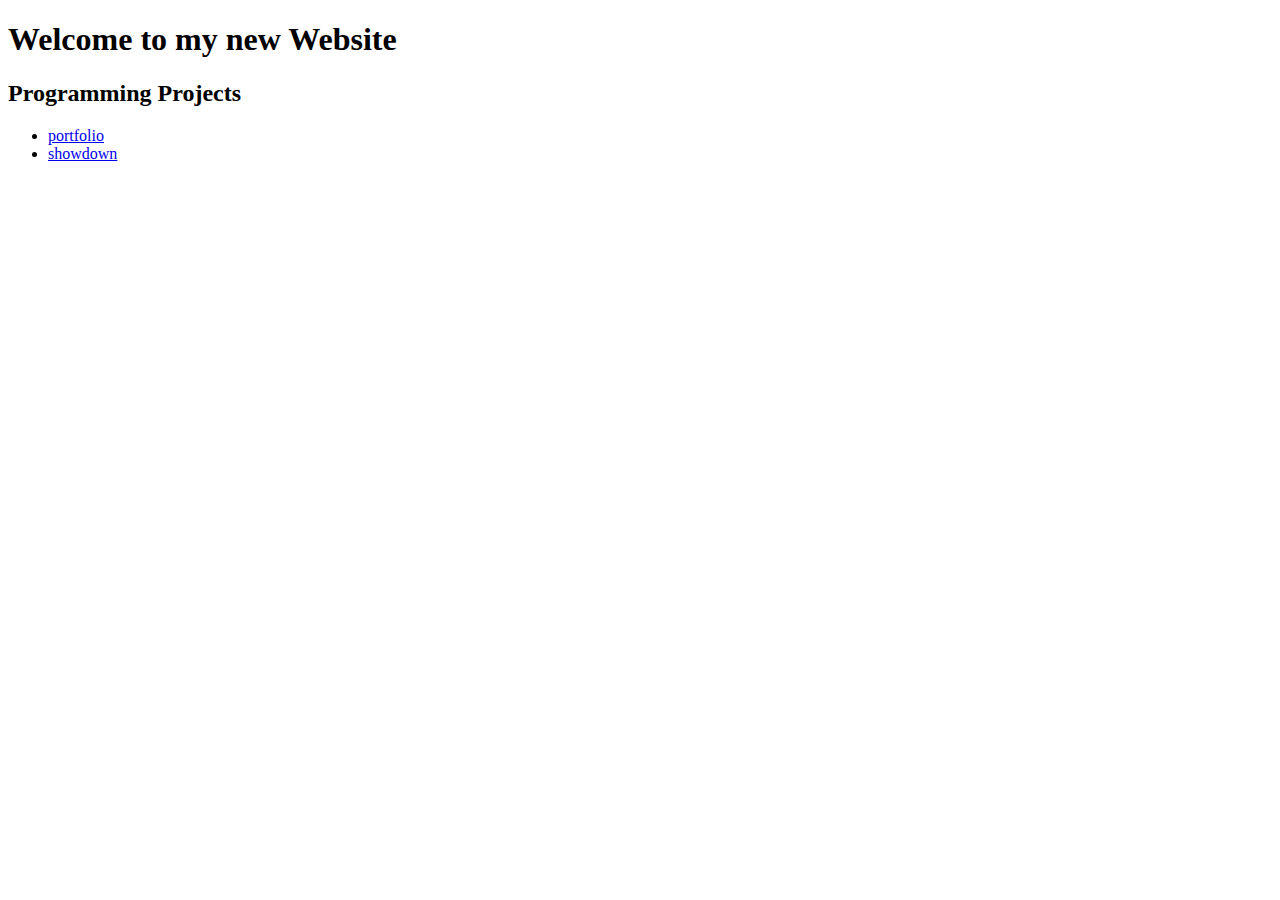
<file: index.html>
<!doctype html>
<html>
    <head>
        <title>The Porfolio of Ariel Merrill</title>
    </head>
    <body>
        <h1>Welcome to my new Website</h1>
        
        <h2>Programming Projects</h2>
        <ul>
            <li><a href="portfolio.html">portfolio</a></li>
            <li><a href= "http://arielmerrill.github.io//showdown.html">showdown</a></li>   
        </ul>
        
    </body>
</html>
</file>
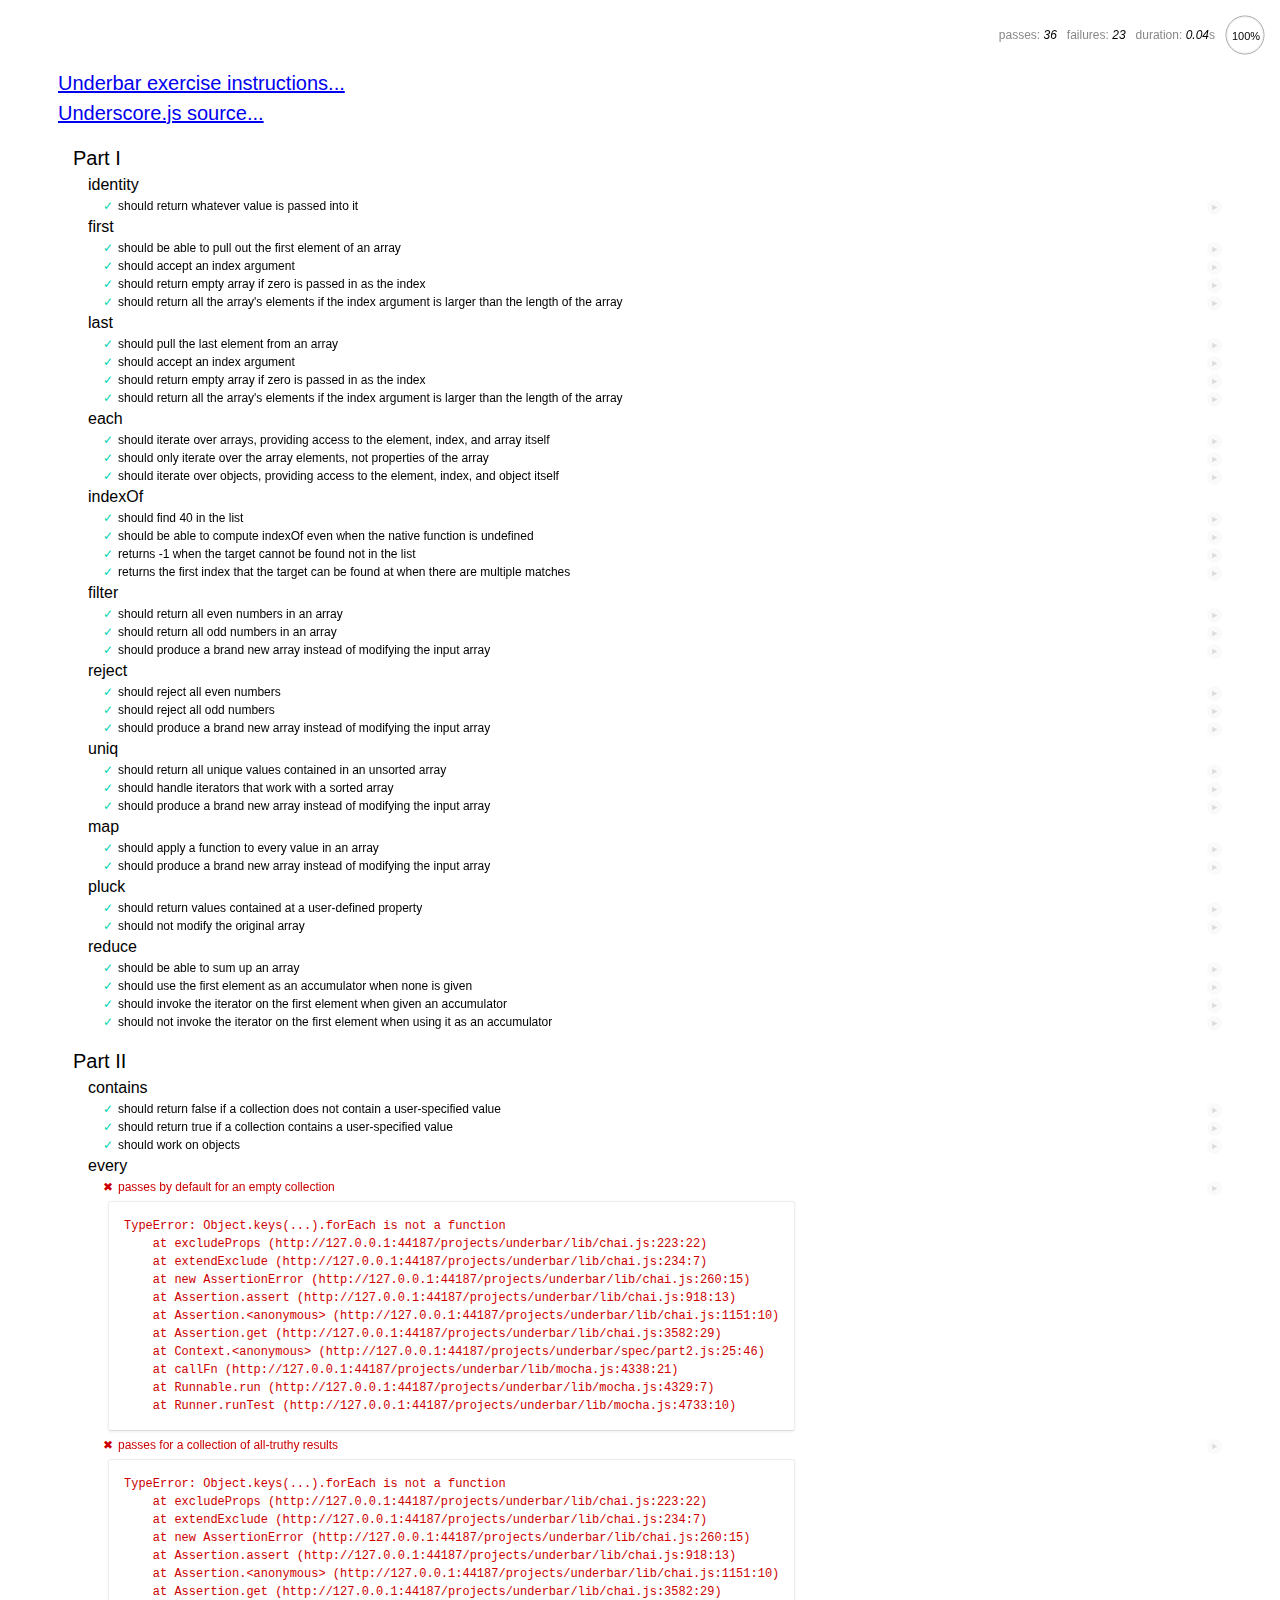
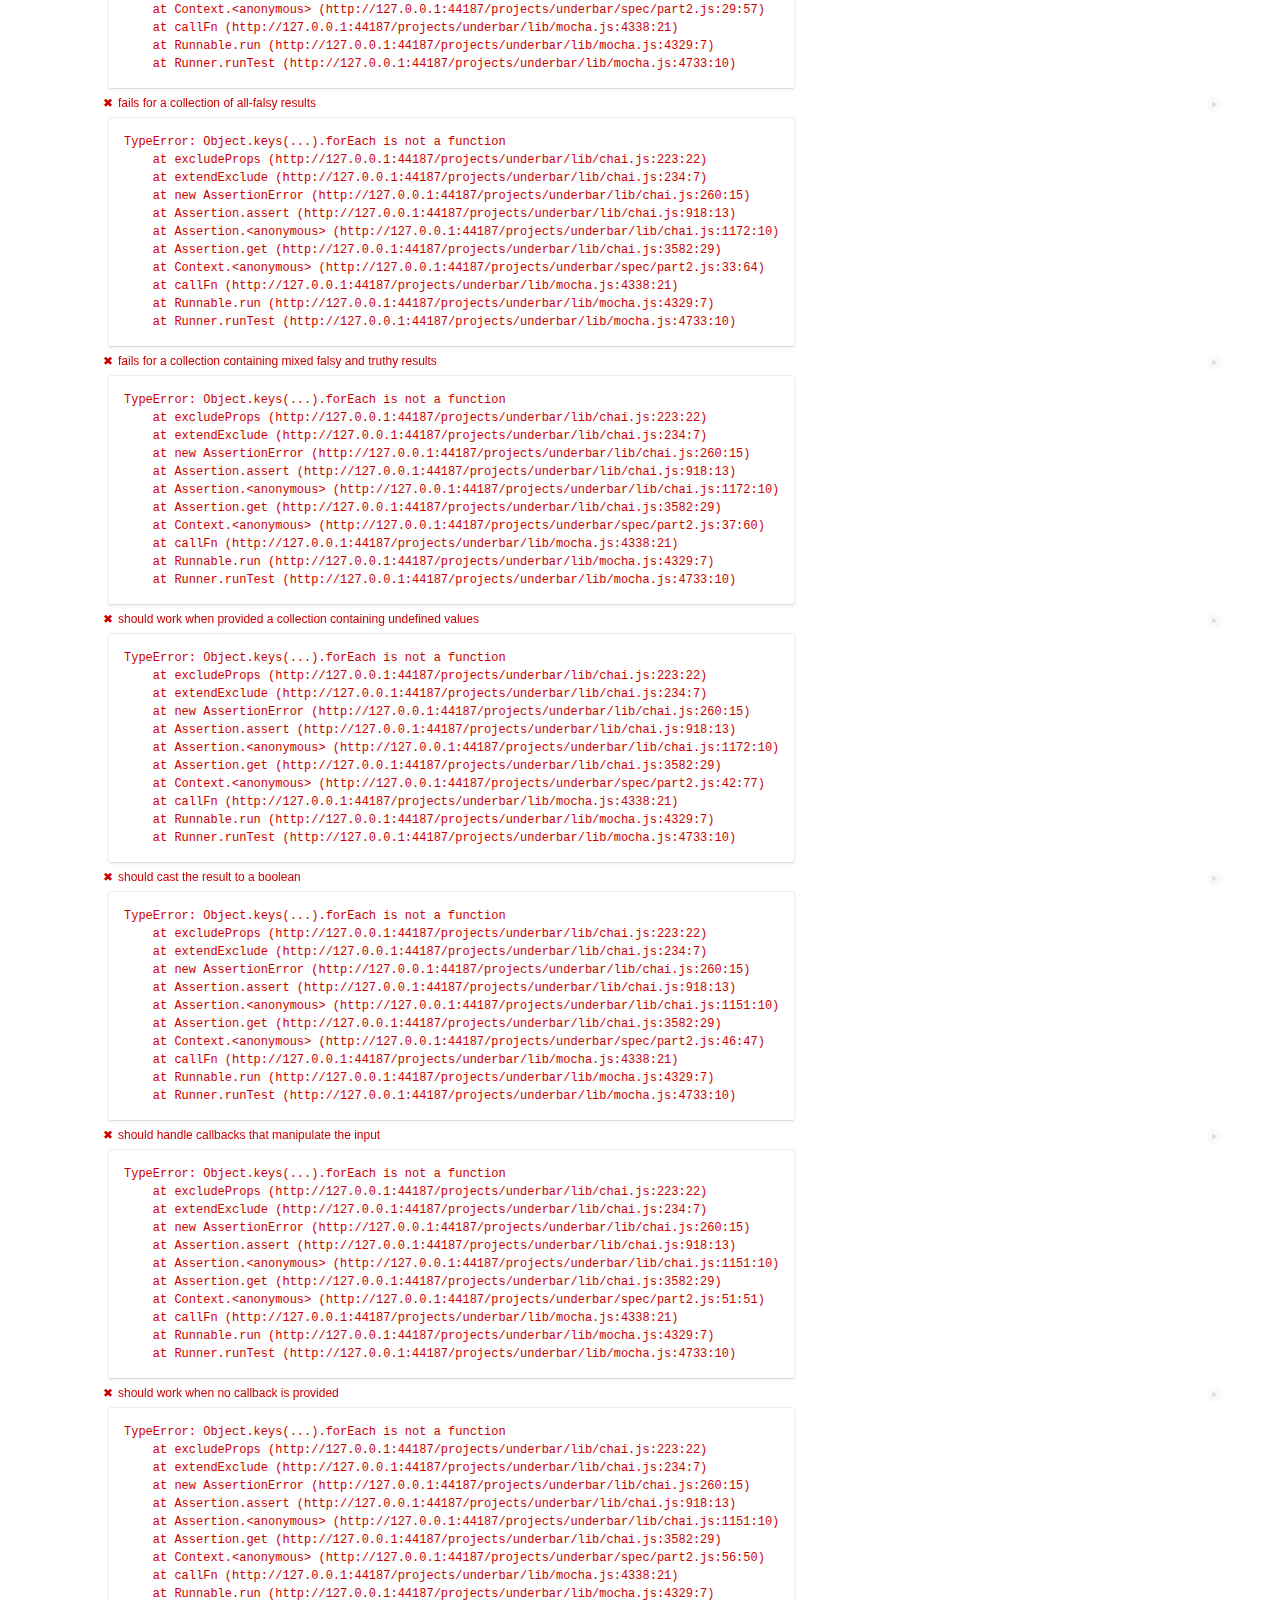
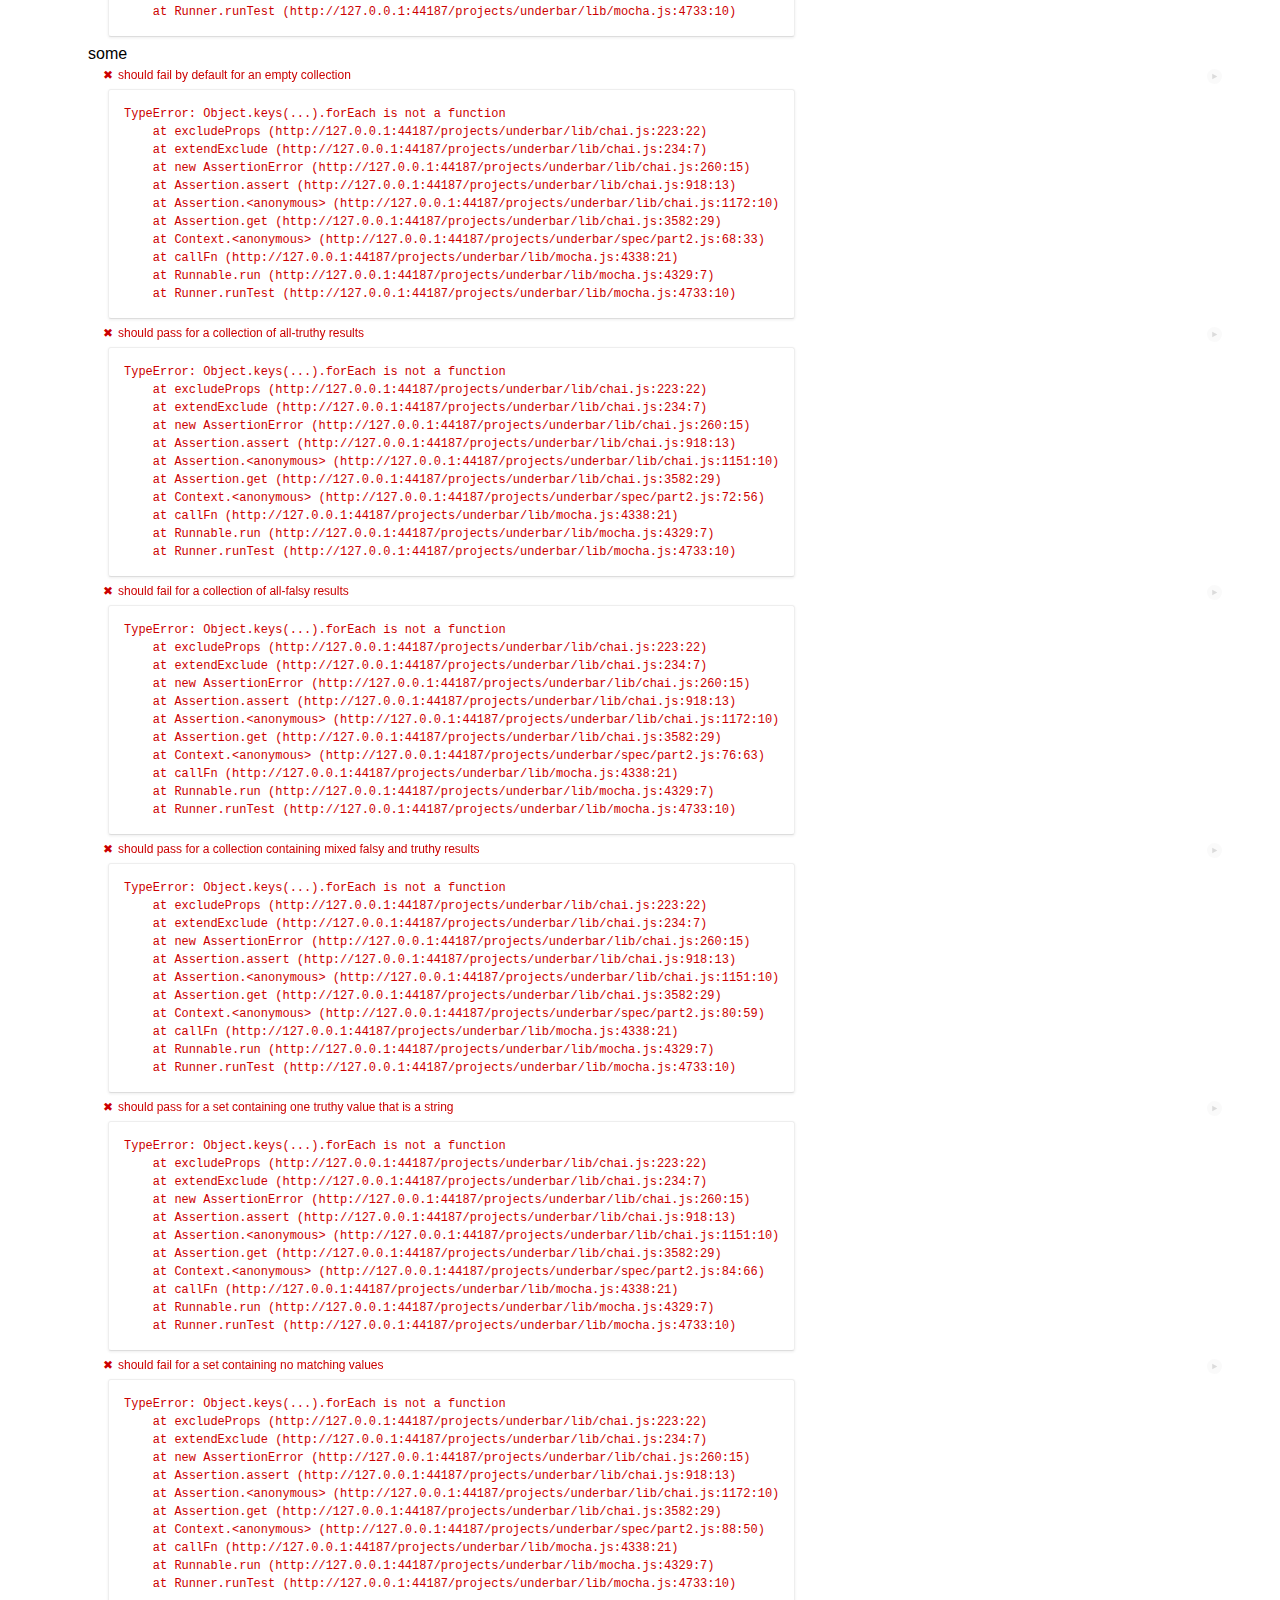
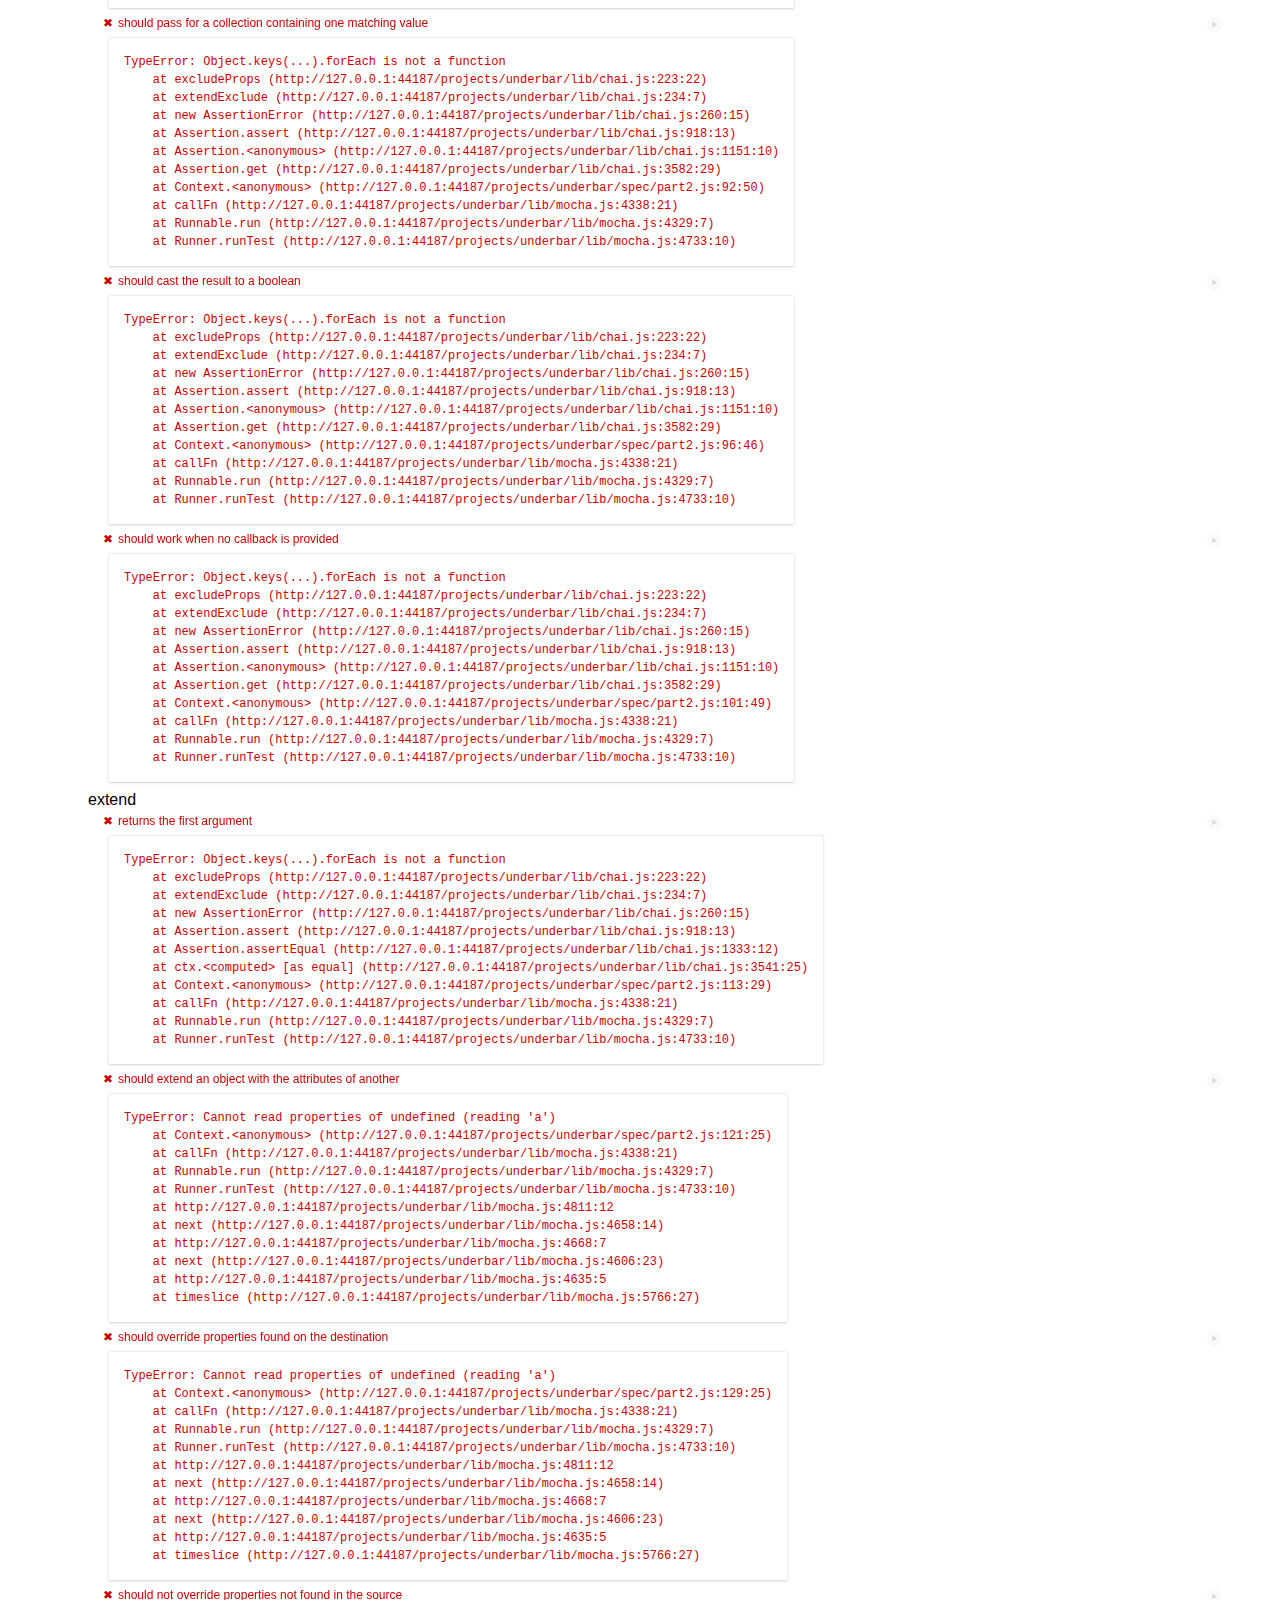
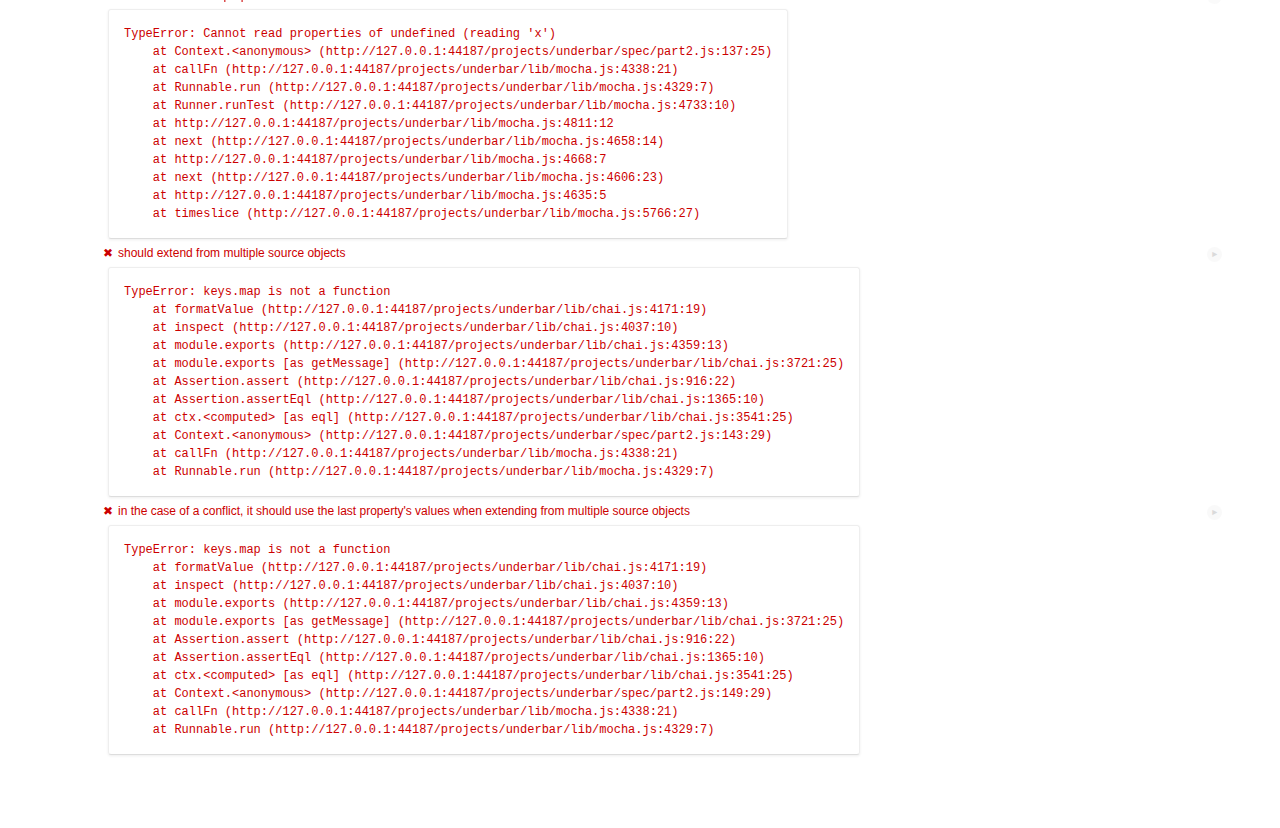
<file: projects/underbar/index.html>
<!DOCTYPE html>
<html>
  <head>
    <title>Underbar Test Suite</title>
    <meta http-equiv="Content-Type" content="text/html; charset=UTF-8">
    <link rel="stylesheet" href="lib/css/mocha.css" />
    <script src="lib/chai.js"></script>
    <script src="lib/mocha.js"></script>
    <script src="lib/sinon.js"></script>
    <script src="lib/sinon-chai.js"></script>
    <script src="lib/testSupport.js"></script>

    <!-- Source files -->
    <script src="src/underbar.js"></script>
    <!-- End source files -->

    <!-- Test files -->
    <script>
          var clock;

          before(function() {
            clock = sinon.useFakeTimers();
          });

          after(function() {
            clock.restore();
          });
    </script>
    <script src="spec/part1.js"></script>
    <script src="spec/part2.js"></script>
    <!-- End test files -->
  </head>
  <body>
    <div><a href="underbar.html" target="_blank">Underbar exercise instructions...</a></div>
    <div><a href="https://github.com/jashkenas/underscore/blob/master/underscore.js" target="_blank">Underscore.js source...</a></div>
    <div id="mocha"></div>
  </body>
</html>
</file>
<file: magic8ball.html>
<!DOCTYPE html>
<html>
    <head>
        <title>Magic 8 ball</title>
        <script src="//code.jquery.com/jquery-1.11.3.min.js"></script>

        <style>
            body{
                background-color: lightSlateGray;
                
                text-align: center;
            }
            #question{
                text-align: center;
                font-size: 300%;
                width: 600px;
            }
        </style>
    </head>
    <body>
        <input id="question">
        <br>
        <button id="shake">Shake!</button>
        <br>
        <div id="answer"></div>
        <script>
            $("#shake").on("click", function(){
                var answer = [
                        "Yes",
                        "No",
                        "GOT EM!",
                        "Trying asking again"
                    ];
                    
                
                var index = Math.floor(Math.random() * answer.length);    
                var answer = answer[index];
                
                $("#answer").text(answer);
                
                
                
            });
        </script>
    </body>
</html>
</file>
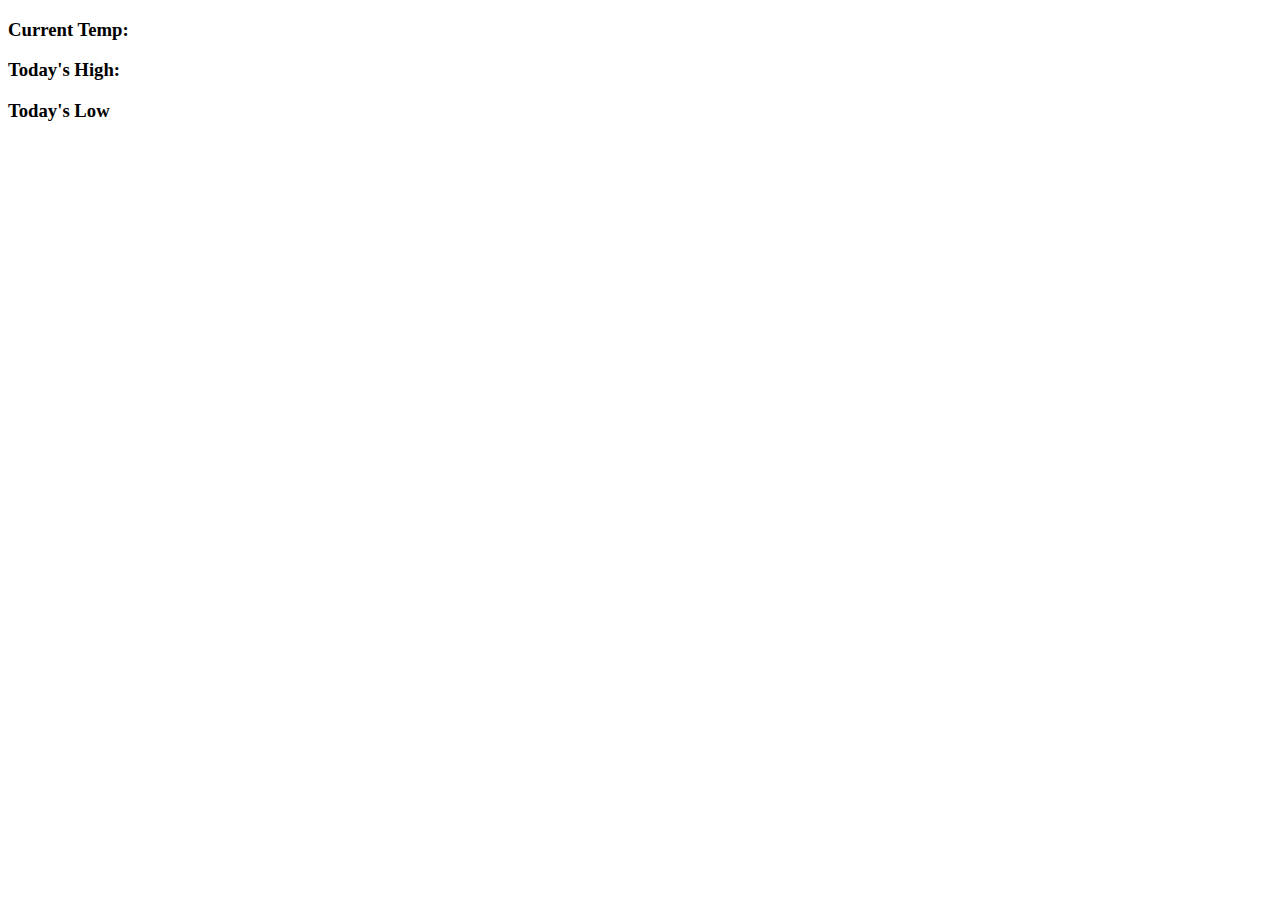
<file: weather.html>
<!DOCTYPE html>
<html>
    <head>
        <script src= "https://code.jquery.com/jquery-2.1.4.js"></script>
    </head>
    <body>
        <h3>Current Temp: <span id ="currentTemp"></span></h3>
        <h3>Today's High: <span id ="todaysHigh"></span></h3>
        <h3>Today's Low <span id ="todaysLow"></span></h3>
        <script>
            var url = "http://api.openweathermap.org/data/2.5/weather?q=New%20Orleans&mode=json&units=imperial";
            $.get(url, function(data) {
                console.log(data);
                $("#currentTemp").text(data.main.temp);
                $("#todaysHigh").text(data.main.temp_max);
                $("#todaysLow").text(data.main.temp_min);
                
            });
        </script>
    </body>
</html>
</file>
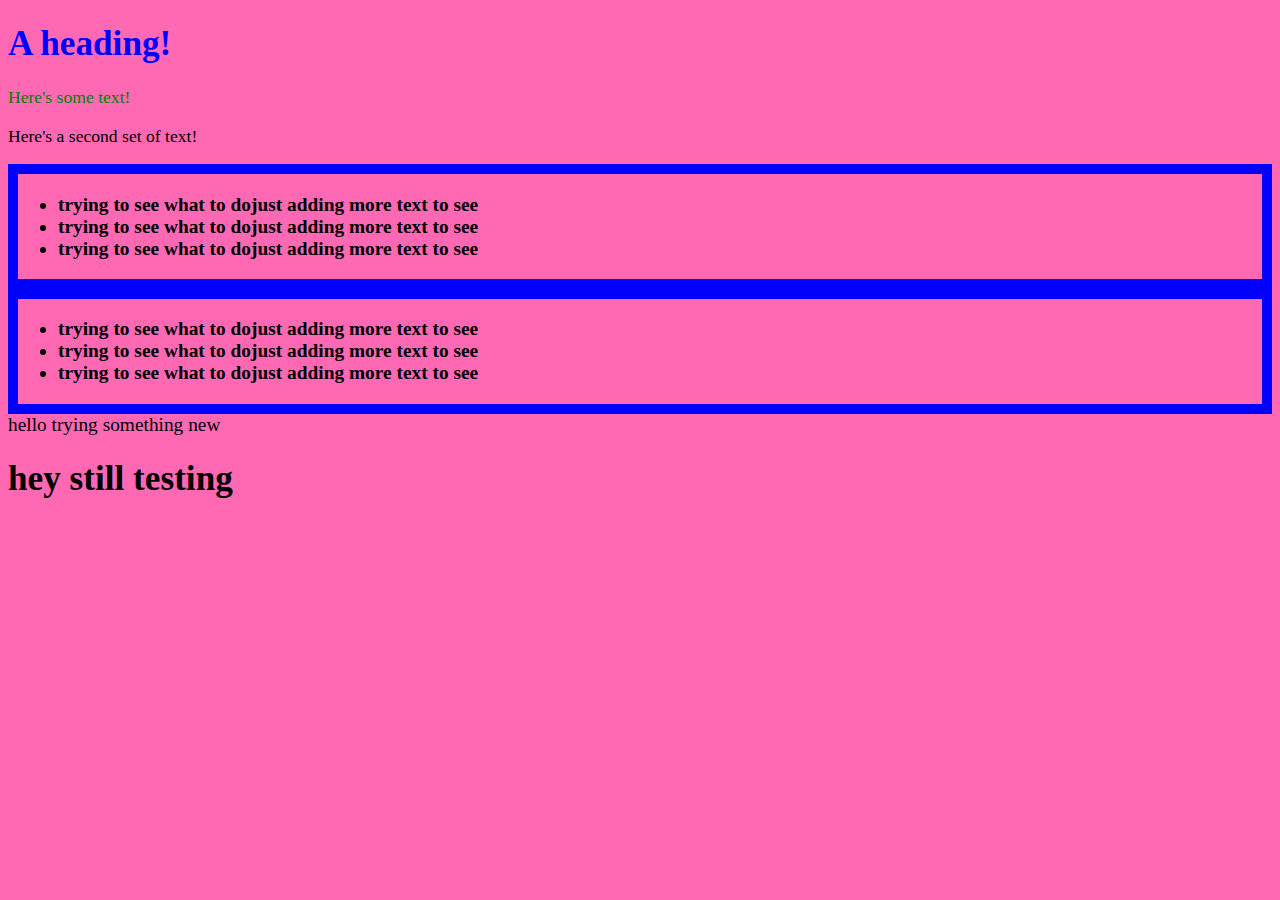
<file: week3day1.html>
<!DOCTYPE html>
<html>
<head>
    <script src="https://code.jquery.com/jquery-2.1.4.js"></script>
</head><body>
  <div id="everything">
      <h1>A heading!</h1>
      <p>Here's some text!</p>
      <p>Here's a second set of text!</p>
      <div class="holder">
          <ul>
              <li>List Item 1</li>
              <li>List Item 2</li>
              <li>List Item 3</li>
          </ul>
      </div>
      <div class="holder">
          <ul>
              <li id="changeMe">List Item 4</li>
              <li>List Item 5</li>
              <li>List Item 6</li>
          </ul>
      </div>
      <div id="secret">We should hide this!</div>
      <div id="result"></div>
  </div>
  <script>
    $("h1").css({color:"blue"});
    $("body").css({"background-color":"hotpink"});
    $("div").css({"font-size":'110%'});
    $(".holder").css({"border":"10px solid blue"});
    $("ul li").css({"font-weight":"bold"});
    $("h1+p").css({"color":"green"});
    $("#secret").css({"display":"none"})
    $("#changeMe").html("Hello im just saying hello");
    $("#changeMe").append("just adding some text");
    $("li").html("trying to see what to do");
    $("li").append("just adding more text to see");
    $("#secret").css({"display":"block"});
    $("#secret").html("hello trying something new");
    $("#everything").append("<h1>hey still testing</h1>");
  </script>
  <script>
  function stringPrinter(message){
     $("#result").text(message) 
  }
  
  function funnySentence(noun, adjective, verb, adverb){
      $("#result").html(noun+ " " + adjective+ " " + verb+ " " + adverb);
  }
  
  function multiplication(num){
      $("#result").html(num*3)
  }
      
  </script>
</body>
</html>
</file>
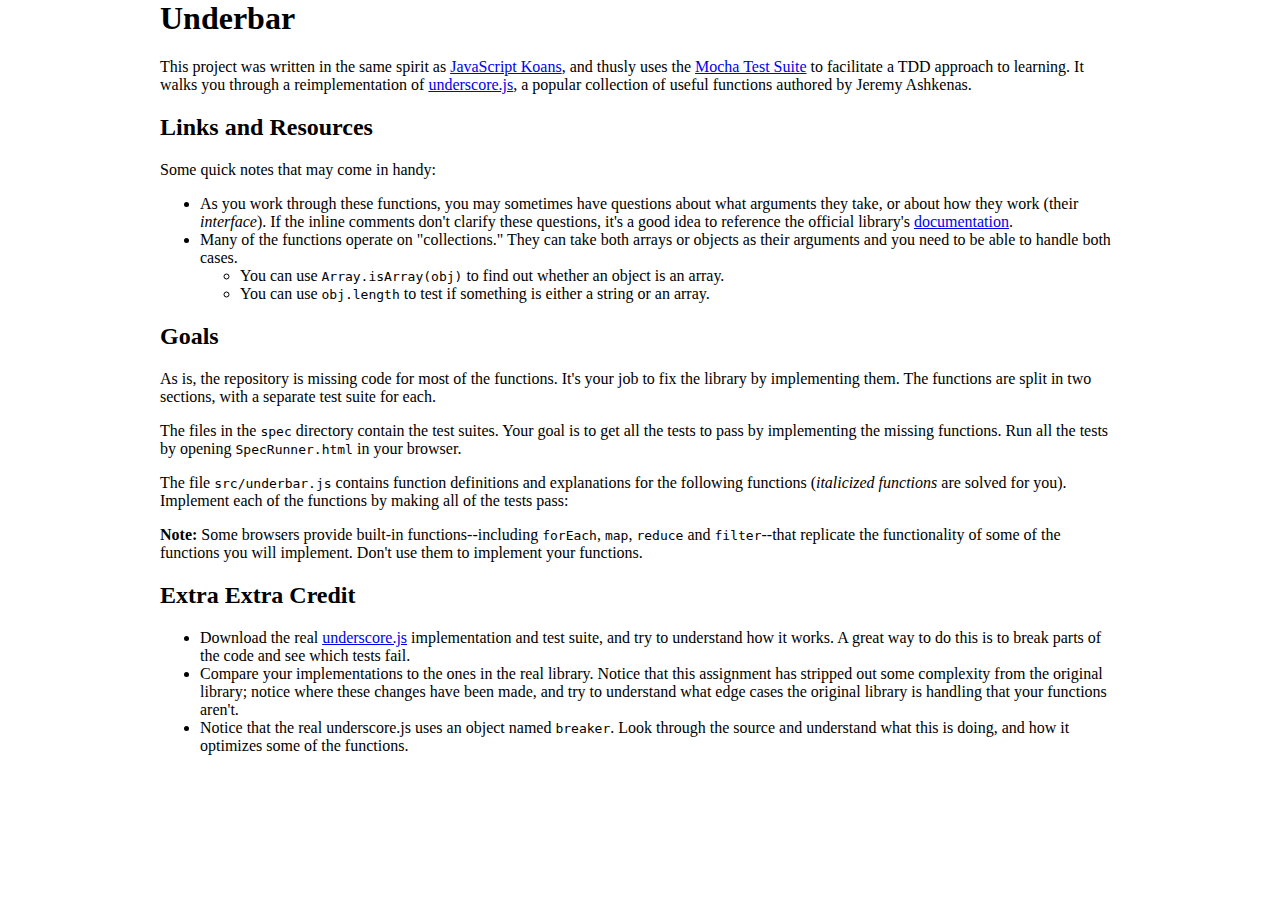
<file: projects/underbar/underbar.html>
<html><head>
  <style>

    body {
      margin: 0 auto;
      width: 960px;
    }
  </style>
</head>
<body>
  <h1 id="underbar">Underbar</h1>
  <p>This project was written in the same spirit as
  <a href="https://github.com/mrdavidlaing/javascript-koans">JavaScript Koans</a>, and thusly
  uses the <a href="http://visionmedia.github.io/mocha">Mocha Test Suite</a> to facilitate a
  TDD approach to learning. It walks you through a reimplementation of
  <a href="http://underscore.js">underscore.js</a>, a popular collection of useful functions
  authored by Jeremy Ashkenas.</p>
  <h2 id="links-and-resources">Links and Resources</h2>
  <p>Some quick notes that may come in handy:</p>
  <ul>
  <li>As you work through these functions, you may sometimes have questions about
  what arguments they take, or about how they work (their <em>interface</em>). If the
  inline comments don&#39;t clarify these questions, it&#39;s a good idea to reference
  the official library&#39;s <a href="http://underscore.js">documentation</a>.</li>
  <li>Many of the functions operate on &quot;collections.&quot; They can take both arrays or
  objects as their arguments and you need to be able to handle both cases.<ul>
  <li>You can use <code>Array.isArray(obj)</code> to find out whether an object is an array.</li>
  <li>You can use <code>obj.length</code> to test if something is either a string or an
  array.</li>
  </ul>
</li></ul>

  <h2 id="goals">Goals</h2>
  <p>As is, the repository is missing code for most of the functions. It&#39;s your job
  to fix the library by implementing them. The functions are split in two sections,
  with a separate test suite for each.</p>
  <p>The files in the <code>spec</code> directory contain the test suites. Your goal is to get all
  the tests to pass by implementing the missing functions. Run all the tests by
  opening <code>SpecRunner.html</code> in your browser.</p>
  <p>The file <code>src/underbar.js</code> contains function definitions and explanations for
  the following functions (<em>italicized functions</em> are solved for you). Implement
  each of the functions by making all of the tests pass:</p>

  <p><strong>Note:</strong> Some browsers provide built-in functions--including <code>forEach</code>, <code>map</code>,
  <code>reduce</code> and <code>filter</code>--that replicate the functionality of some of the functions
  you will implement. Don&#39;t use them to implement your functions.</p>

  <h2 id="extra-extra-credit">Extra Extra Credit</h2>
  <ul>
  <li>Download the real <a href="https://github.com/documentcloud/underscore/">underscore.js</a>
  implementation and test suite, and try to understand how it works. A great way
  to do this is to break parts of the code and see which tests fail.</li>
  <li>Compare your implementations to the ones in the real library. Notice that this
  assignment has stripped out some complexity from the original library; notice
  where these changes have been made, and try to understand what edge cases the
  original library is handling that your functions aren&#39;t.</li>
  <li>Notice that the real underscore.js uses an object named <code>breaker</code>. Look through the
  source and understand what this is doing, and how it optimizes some of the functions.</li>
  </ul>

</body></html>
</file>
<file: projects/underbar/lib/css/mocha.css>
@charset "utf-8";

body {
  font: 20px/1.5 "Helvetica Neue", Helvetica, Arial, sans-serif;
  padding: 60px 50px;
}

#mocha ul, #mocha li {
  margin: 0;
  padding: 0;
}

#mocha ul {
  list-style: none;
}

#mocha h1, #mocha h2 {
  margin: 0;
}

#mocha h1 {
  margin-top: 15px;
  font-size: 1em;
  font-weight: 200;
}

#mocha h1 a {
  text-decoration: none;
  color: inherit;
}

#mocha h1 a:hover {
  text-decoration: underline;
}

#mocha .suite .suite h1 {
  margin-top: 0;
  font-size: .8em;
}

.hidden {
  display: none;
}

#mocha h2 {
  font-size: 12px;
  font-weight: normal;
  cursor: pointer;
}

#mocha .suite {
  margin-left: 15px;
}

#mocha .test {
  margin-left: 15px;
  overflow: hidden;
}

#mocha .test.pending:hover h2::after {
  content: '(pending)';
  font-family: arial;
}

#mocha .test.pass.medium .duration {
  background: #C09853;
}

#mocha .test.pass.slow .duration {
  background: #B94A48;
}

#mocha .test.pass::before {
  content: '✓';
  font-size: 12px;
  display: block;
  float: left;
  margin-right: 5px;
  color: #00d6b2;
}

#mocha .test.pass .duration {
  font-size: 9px;
  margin-left: 5px;
  padding: 2px 5px;
  color: white;
  -webkit-box-shadow: inset 0 1px 1px rgba(0,0,0,.2);
  -moz-box-shadow: inset 0 1px 1px rgba(0,0,0,.2);
  box-shadow: inset 0 1px 1px rgba(0,0,0,.2);
  -webkit-border-radius: 5px;
  -moz-border-radius: 5px;
  -ms-border-radius: 5px;
  -o-border-radius: 5px;
  border-radius: 5px;
}

#mocha .test.pass.fast .duration {
  display: none;
}

#mocha .test.pending {
  color: #0b97c4;
}

#mocha .test.pending::before {
  content: '◦';
  color: #0b97c4;
}

#mocha .test.fail {
  color: #c00;
}

#mocha .test.fail pre {
  color: black;
}

#mocha .test.fail::before {
  content: '✖';
  font-size: 12px;
  display: block;
  float: left;
  margin-right: 5px;
  color: #c00;
}

#mocha .test pre.error {
  color: #c00;
  max-height: 300px;
  overflow: auto;
}

#mocha .test pre {
  display: block;
  float: left;
  clear: left;
  font: 12px/1.5 monaco, monospace;
  margin: 5px;
  padding: 15px;
  border: 1px solid #eee;
  border-bottom-color: #ddd;
  -webkit-border-radius: 3px;
  -webkit-box-shadow: 0 1px 3px #eee;
  -moz-border-radius: 3px;
  -moz-box-shadow: 0 1px 3px #eee;
}

#mocha .test h2 {
  position: relative;
}

#mocha .test a.replay {
  position: absolute;
  top: 3px;
  right: 0;
  text-decoration: none;
  vertical-align: middle;
  display: block;
  width: 15px;
  height: 15px;
  line-height: 15px;
  text-align: center;
  background: #eee;
  font-size: 15px;
  -moz-border-radius: 15px;
  border-radius: 15px;
  -webkit-transition: opacity 200ms;
  -moz-transition: opacity 200ms;
  transition: opacity 200ms;
  opacity: 0.3;
  color: #888;
}

#mocha .test:hover a.replay {
  opacity: 1;
}

#mocha-report.pass .test.fail {
  display: none;
}

#mocha-report.fail .test.pass {
  display: none;
}

#mocha-error {
  color: #c00;
  font-size: 1.5  em;
  font-weight: 100;
  letter-spacing: 1px;
}

#mocha-stats {
  position: fixed;
  top: 15px;
  right: 10px;
  font-size: 12px;
  margin: 0;
  color: #888;
}

#mocha-stats .progress {
  float: right;
  padding-top: 0;
}

#mocha-stats em {
  color: black;
}

#mocha-stats a {
  text-decoration: none;
  color: inherit;
}

#mocha-stats a:hover {
  border-bottom: 1px solid #eee;
}

#mocha-stats li {
  display: inline-block;
  margin: 0 5px;
  list-style: none;
  padding-top: 11px;
}

code .comment { color: #ddd }
code .init { color: #2F6FAD }
code .string { color: #5890AD }
code .keyword { color: #8A6343 }
code .number { color: #2F6FAD }

@media screen and (max-device-width: 480px) {
  body {
    padding: 60px 0px;
  }

  #stats {
    position: absolute;
  }
}
</file>
